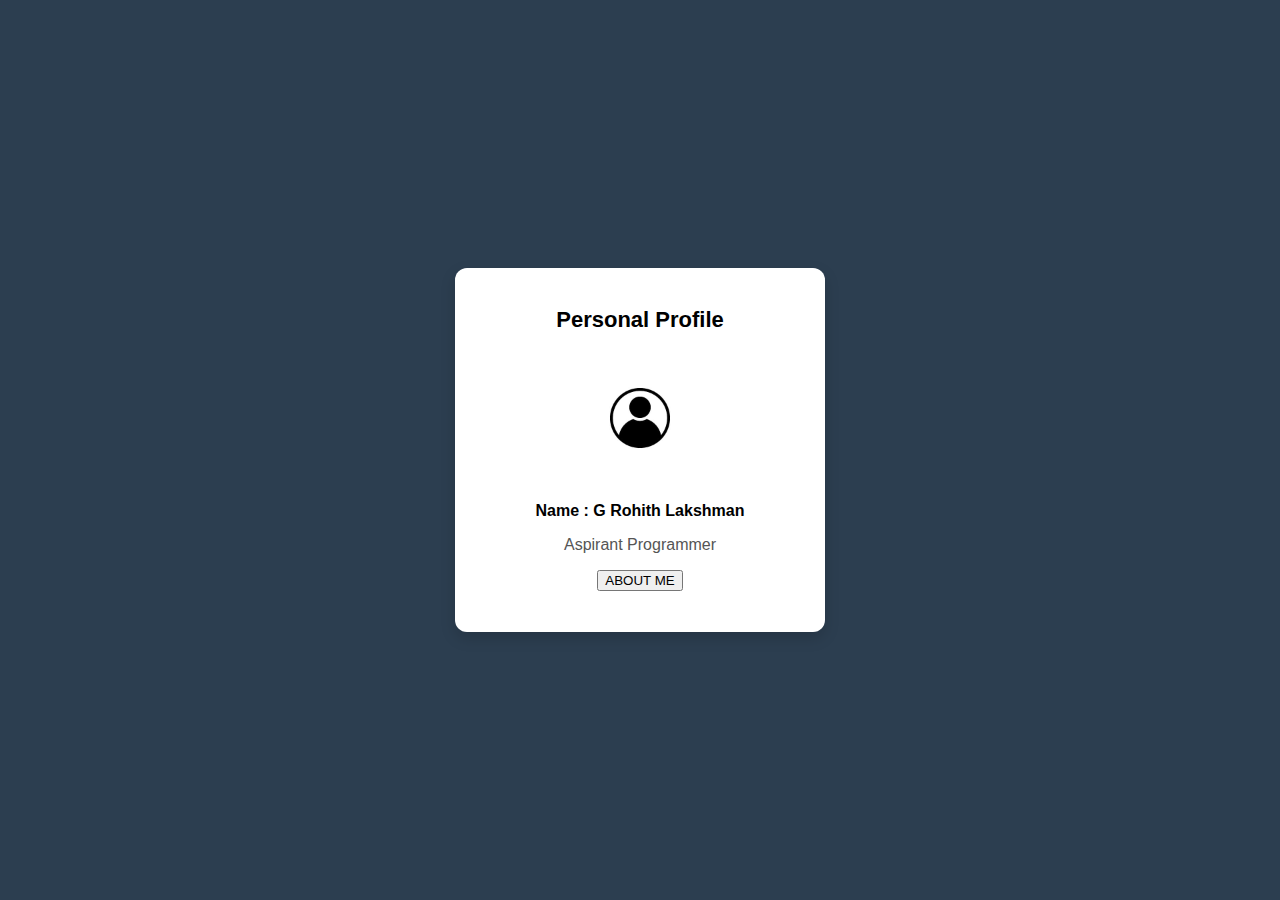
<file: index.html>
<!DOCTYPE html>
<html lang="en">
<head>
    <meta charset="UTF-8">
    <title>Personal Profile</title>
    <link rel="stylesheet" href="style.css">
</head>
<body>

    <div class="profile-box">
        <h1>Personal Profile</h1>

        <img src="user.jpg" alt="Profile Image" class="image">

        <p class="name">Name : G Rohith Lakshman</p>
        <p class="qualify">Aspirant Programmer</p>

        <p class="link">
           
            <a href="index2.html" target="_blank">
              <button>ABOUT ME</button>
            </a>
        </p>
    </div>

</body>
</html>
</file>
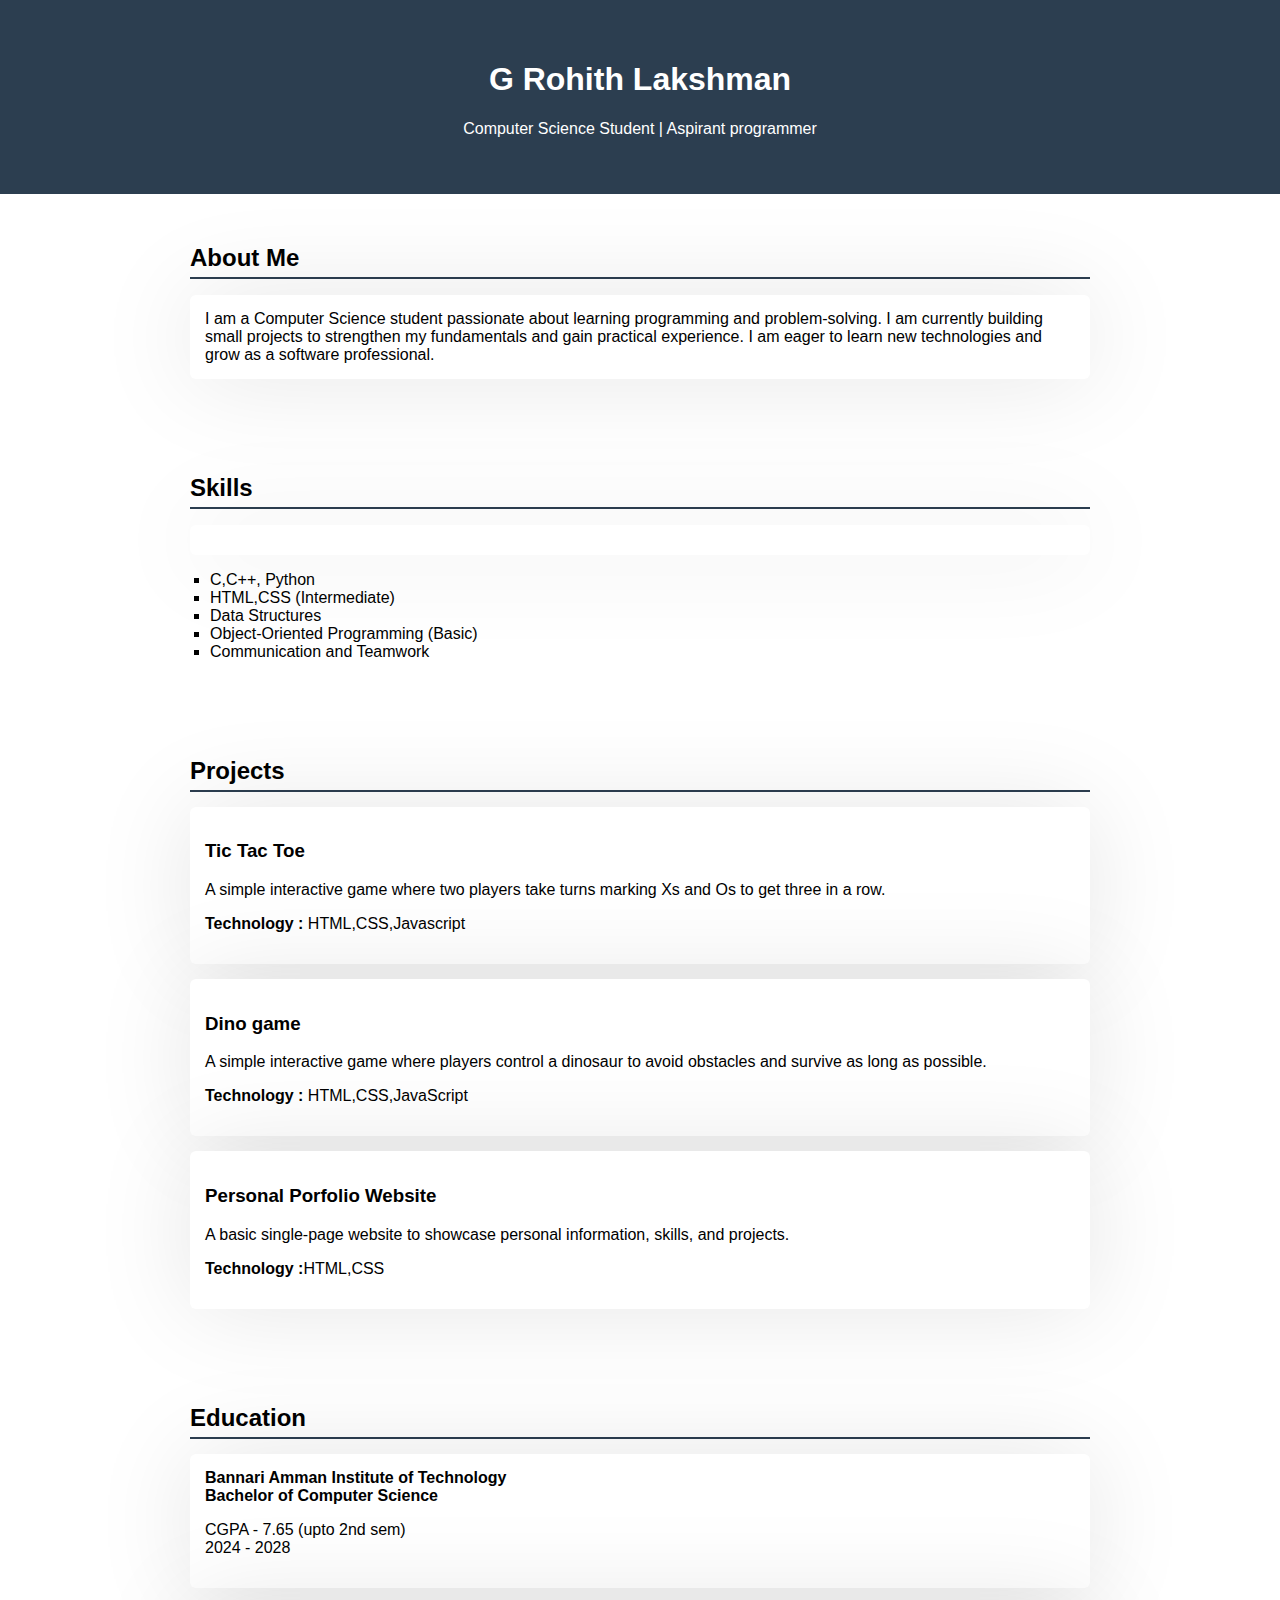
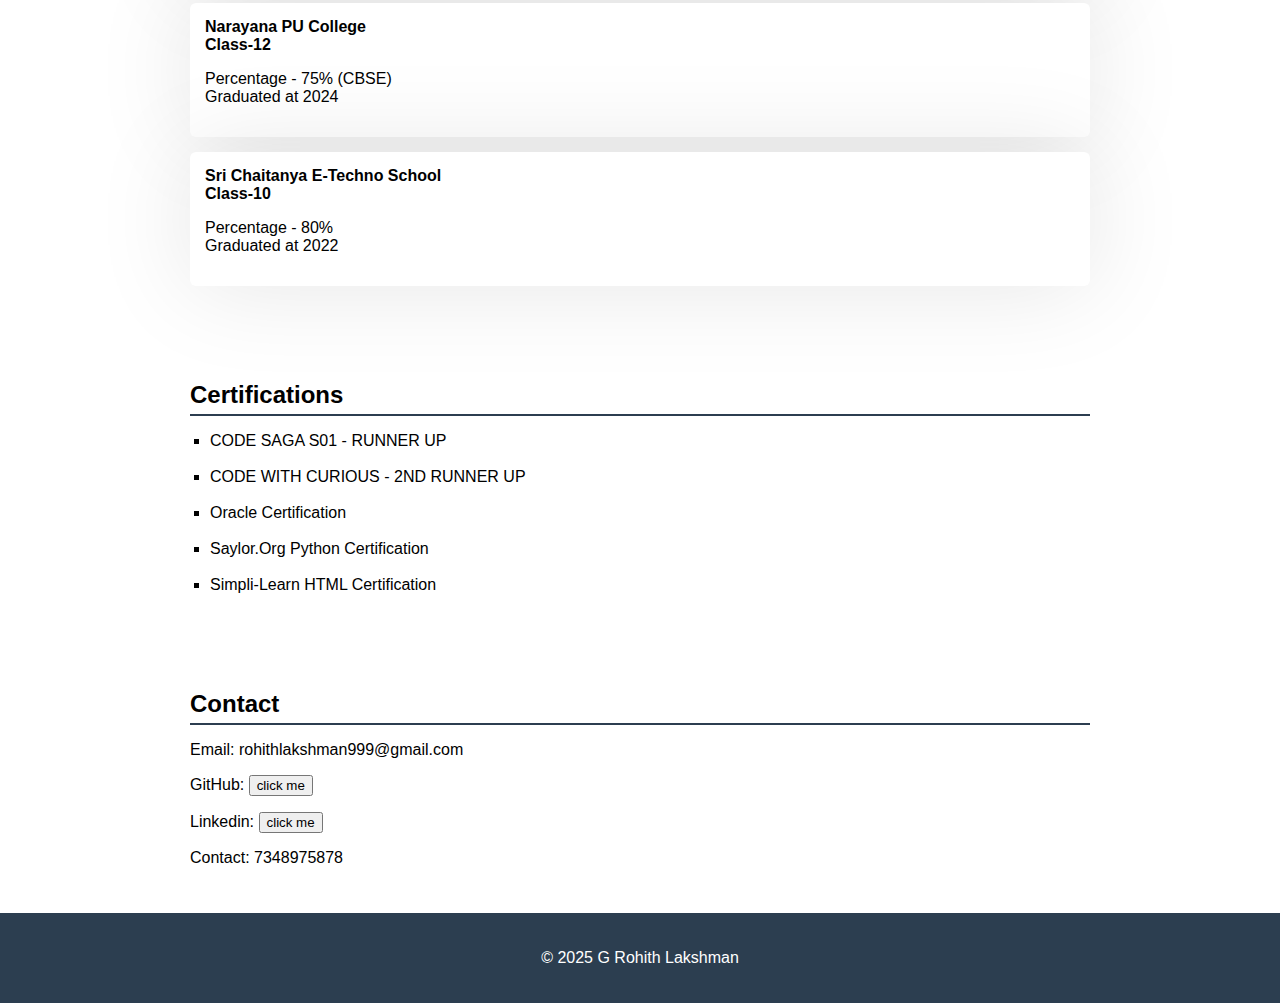
<file: index2.html>
<!DOCTYPE html>
<html>
    <head>
        <title>Personal Portfolio</title>
        <link href="style2.css" rel="stylesheet">
    </head>
    <body>
        <header>
            <h1> G Rohith Lakshman</h1>
            <p>Computer Science Student | Aspirant programmer </p>
        </header>

        <section>
            <h2>About Me</h2>
            <p class="project">
                 I am a Computer Science student passionate about learning programming and problem-solving.
        I am currently building small projects to strengthen my fundamentals and gain practical
        experience. I am eager to learn new technologies and grow as a software professional.
            </p>
        </section>    

        <section>
            <h2>Skills</h2>
            <p class="project">
                <ul>
                    <li>C,C++, Python</li>
                    <li>HTML,CSS (Intermediate)</li>
                    <li>Data Structures</li>
                    <li>Object-Oriented Programming (Basic)</li>
                    <li>Communication and Teamwork</li>
                </ul>
            </p>
        </section>

        <section>
            <h2>Projects</h2>
            <div class="project">
                <h3>Tic Tac Toe</h3>
                <p> A simple interactive game where two players take turns marking Xs and Os to get three in a row.
                </p>
                <p><strong>Technology :</strong> HTML,CSS,Javascript</p>
             </div>
             
             <div class="project">
                <h3>Dino game </h3>
                <p>A simple interactive game where players control a dinosaur to avoid obstacles and survive as long as possible.</p>
                <p><strong>Technology :</strong> HTML,CSS,JavaScript</p>
            </div>

            <div class="project">
                <h3>Personal Porfolio Website</h3>
                <p>
                    A basic single-page website to showcase personal information, skills, and projects.
                </p>
                <p><strong>Technology :</strong>HTML,CSS</p>
            </div>
        </section>

        <section>
            <h2>Education</h2>
            <div class="project">
                <strong>Bannari Amman Institute of Technology <br>Bachelor of Computer Science </strong>
                <p>CGPA - 7.65 (upto 2nd sem) <br>2024 - 2028</p>
            </div>
            
            <div class="project">
                <strong>Narayana PU College <br>Class-12<br></strong>
                <p>Percentage - 75% (CBSE)<br>Graduated at 2024</p>
            </div>

            <div class="project">
                <strong>Sri Chaitanya E-Techno School<br>Class-10<br></strong>
                <p>Percentage - 80%<br>Graduated at 2022</p>
            </div>
        </section>

        <section>
            <h2>Certifications</h2>
            <ul>
                <li>CODE SAGA S01 - RUNNER UP</li><br>
                <li>CODE WITH CURIOUS - 2ND RUNNER UP</li><br>
                <li>Oracle Certification</li><br>
                <li>Saylor.Org Python Certification</li><br>
                <li>Simpli-Learn HTML Certification</li>
            </ul>
        </section>
        
        <section>
            <h2>Contact</h2>
            <p>Email:
                rohithlakshman999@gmail.com
            </p>

            <p>GitHub: <a href="https://github.com/rohithlakshman999-hue" target="_blank">
                <button>click me</button></a>
            </p>

            <p>Linkedin: 
                <a href="www.linkedin.com/in/rohith-lakshman-g-72ba53305" target="_blank">
                    <button>click me</button>
                </a>
            </p>
            
            <p >Contact: 7348975878</p>
        </section>

        <footer>
            <p>© 2025 G Rohith Lakshman</p>
        </footer>
    </body>


</html>
</file>
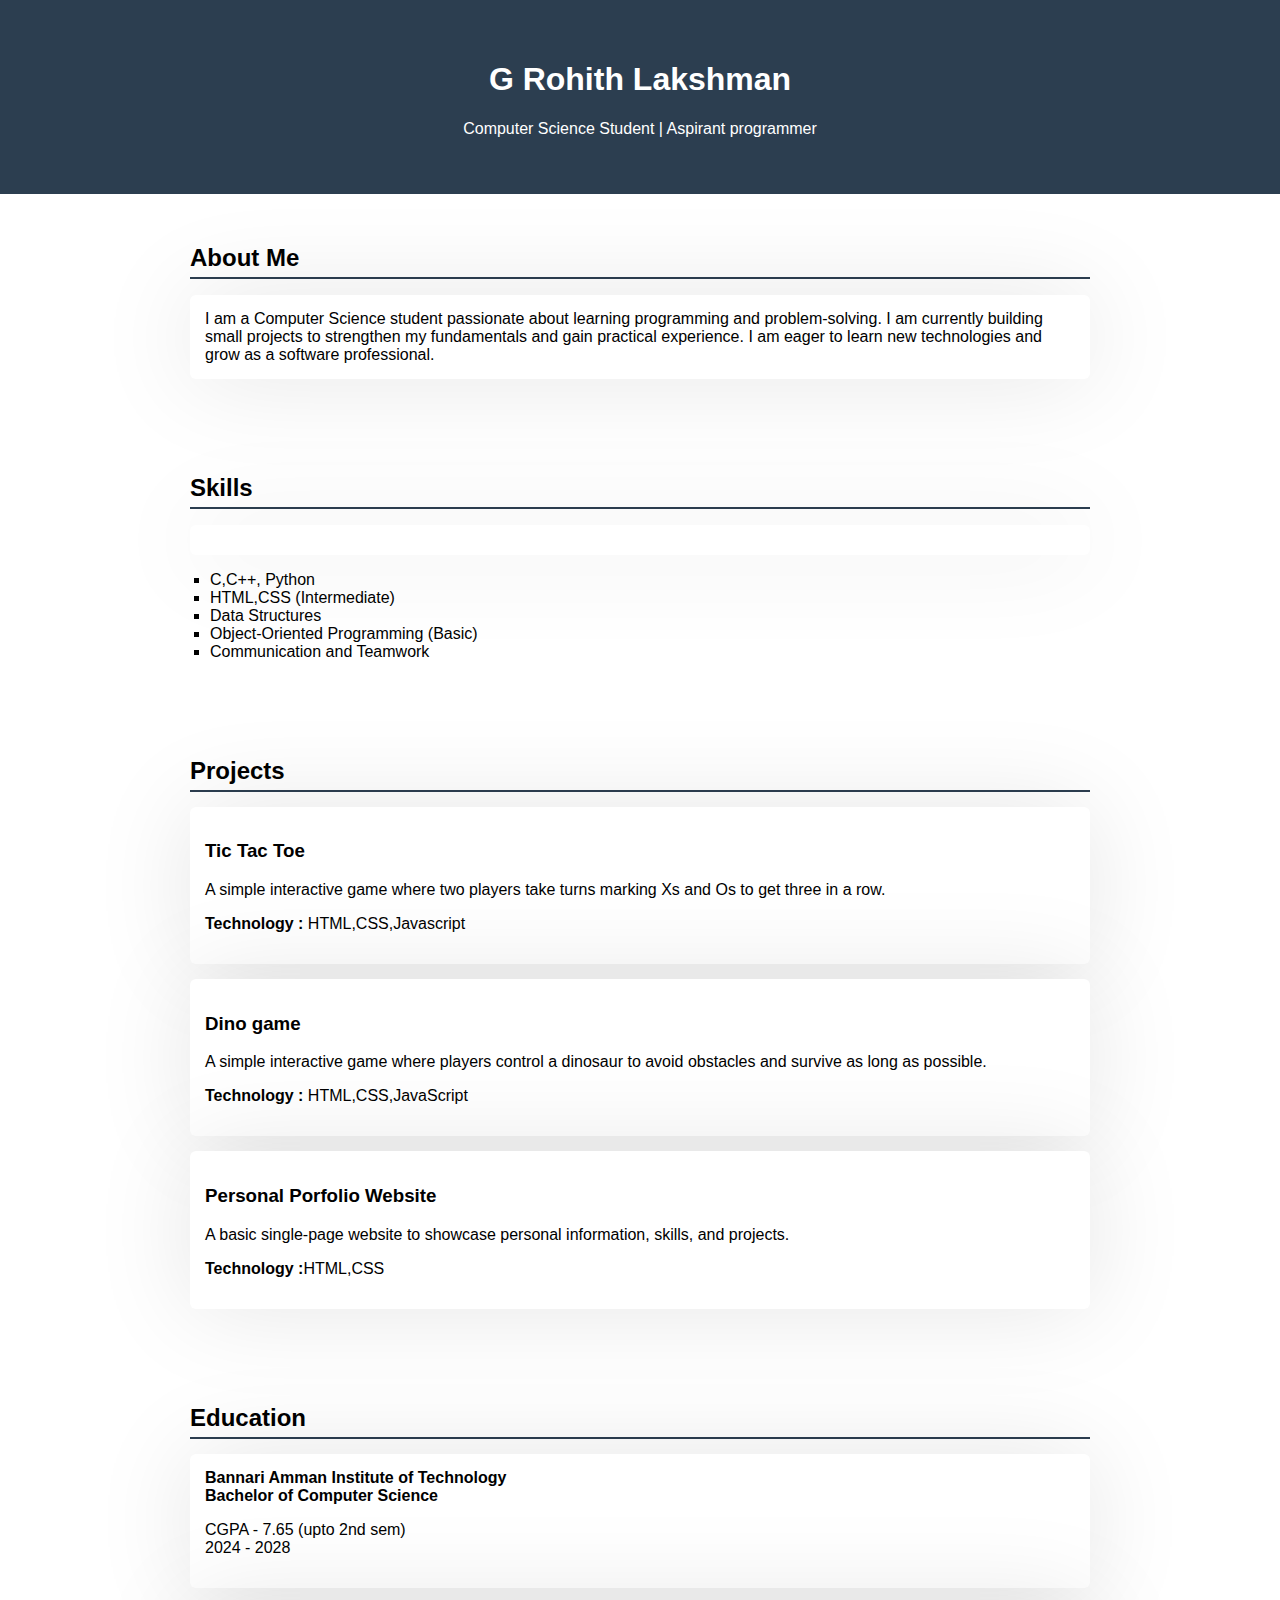
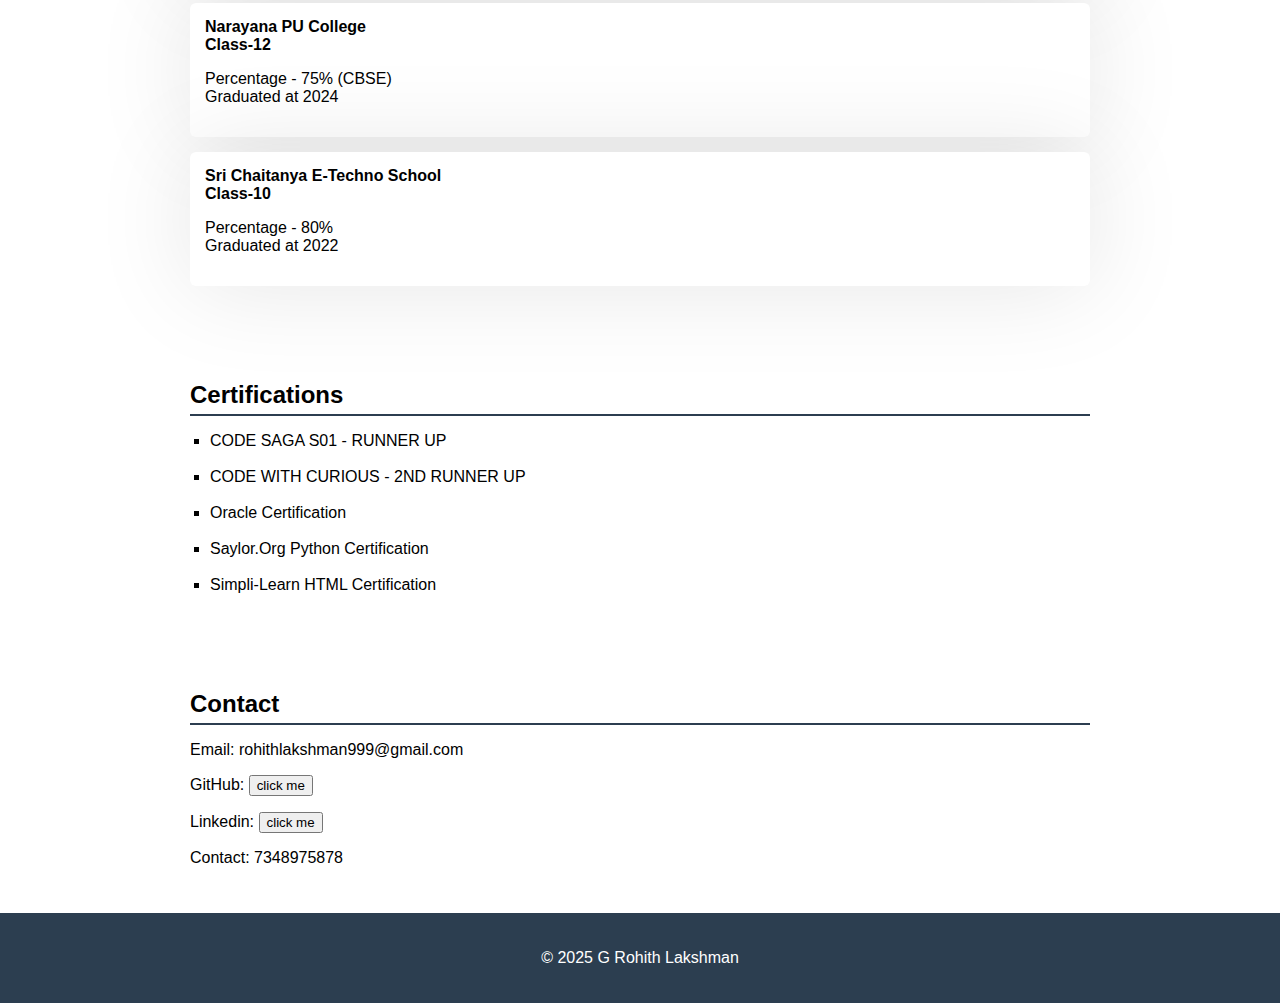
<file: Personal Portfolio/index2.html>
<!DOCTYPE html>
<html>
    <head>
        <title>Personal Portfolio</title>
        <link href="style2.css" rel="stylesheet">
    </head>
    <body>
        <header>
            <h1> G Rohith Lakshman</h1>
            <p>Computer Science Student | Aspirant programmer </p>
        </header>

        <section>
            <h2>About Me</h2>
            <p class="project">
                 I am a Computer Science student passionate about learning programming and problem-solving.
        I am currently building small projects to strengthen my fundamentals and gain practical
        experience. I am eager to learn new technologies and grow as a software professional.
            </p>
        </section>    

        <section>
            <h2>Skills</h2>
            <p class="project">
                <ul>
                    <li>C,C++, Python</li>
                    <li>HTML,CSS (Intermediate)</li>
                    <li>Data Structures</li>
                    <li>Object-Oriented Programming (Basic)</li>
                    <li>Communication and Teamwork</li>
                </ul>
            </p>
        </section>

        <section>
            <h2>Projects</h2>
            <div class="project">
                <h3>Tic Tac Toe</h3>
                <p> A simple interactive game where two players take turns marking Xs and Os to get three in a row.
                </p>
                <p><strong>Technology :</strong> HTML,CSS,Javascript</p>
             </div>
             
             <div class="project">
                <h3>Dino game </h3>
                <p>A simple interactive game where players control a dinosaur to avoid obstacles and survive as long as possible.</p>
                <p><strong>Technology :</strong> HTML,CSS,JavaScript</p>
            </div>

            <div class="project">
                <h3>Personal Porfolio Website</h3>
                <p>
                    A basic single-page website to showcase personal information, skills, and projects.
                </p>
                <p><strong>Technology :</strong>HTML,CSS</p>
            </div>
        </section>

        <section>
            <h2>Education</h2>
            <div class="project">
                <strong>Bannari Amman Institute of Technology <br>Bachelor of Computer Science </strong>
                <p>CGPA - 7.65 (upto 2nd sem) <br>2024 - 2028</p>
            </div>
            
            <div class="project">
                <strong>Narayana PU College <br>Class-12<br></strong>
                <p>Percentage - 75% (CBSE)<br>Graduated at 2024</p>
            </div>

            <div class="project">
                <strong>Sri Chaitanya E-Techno School<br>Class-10<br></strong>
                <p>Percentage - 80%<br>Graduated at 2022</p>
            </div>
        </section>

        <section>
            <h2>Certifications</h2>
            <ul>
                <li>CODE SAGA S01 - RUNNER UP</li><br>
                <li>CODE WITH CURIOUS - 2ND RUNNER UP</li><br>
                <li>Oracle Certification</li><br>
                <li>Saylor.Org Python Certification</li><br>
                <li>Simpli-Learn HTML Certification</li>
            </ul>
        </section>
        
        <section>
            <h2>Contact</h2>
            <p>Email:
                rohithlakshman999@gmail.com
            </p>

            <p>GitHub: <a href="https://github.com/rohithlakshman999-hue" target="_blank">
                <button>click me</button></a>
            </p>

            <p>Linkedin: 
                <a href="www.linkedin.com/in/rohith-lakshman-g-72ba53305" target="_blank">
                    <button>click me</button>
                </a>
            </p>
            
            <p >Contact: 7348975878</p>
        </section>

        <footer>
            <p>© 2025 G Rohith Lakshman</p>
        </footer>
    </body>


</html>
</file>
<file: style.css>
body {
    margin: 0;
    height: 100vh;
    display: flex;
    justify-content: center;
    align-items: center;
    background-color:  #2c3e50;
    font-family: Arial, sans-serif;
}

.profile-box {
    width: 320px;
    padding: 25px;
    background-color: white;
    border-radius: 12px;
    text-align: center;
    box-shadow: 0 6px 15px rgba(0, 0, 0, 0.15);
}

.profile-box h1 {
    margin-bottom: 15px;
    font-size: 22px;
}

.image {
    width: 120px;
    height: 120px;
    border-radius: 50%;
    margin: 10px 0 15px 0;
}

.name {
    font-weight: bold;
    margin: 5px 0;
}

.qualify {
    color: #555;
    margin-bottom: 10px;
}

.link a {
    color: inherit;
    text-decoration: none;
    transition: color 0.3s ease;
}

.link a:hover {
    color: #0a66c2;
}
</file>
<file: style2.css>
body {
    font-family: Arial, sans-serif;
    margin: 0;
    padding: 0;
    background-color: white;
}

header{
    background-color: #2c3e50;
    color: white;
    padding: 40px 20px;
    text-align: center;
}

section {
    margin: auto;
    padding: 30px 20px;
    max-width: 900px;
}

h2 {
   border-bottom: 2px solid   #2c3e50;
   padding-bottom: 5px;
   margin-bottom: 15px;
}

ul {
    list-style-type: square;
    padding-left: 20px;
}

.project {
    background-color: white;
    padding: 15px;
    margin-bottom: 15px;
    border-radius: 6px;
    box-shadow: 0 0 100px rgba(0,0,0,0.1);
}

footer {
    text-align: center;
    background-color:  #2c3e50;
    color: white;
    padding : 20px;
}
</file>
<file: Personal Portfolio/style2.css>
body {
    font-family: Arial, sans-serif;
    margin: 0;
    padding: 0;
    background-color: white;
}

header{
    background-color: #2c3e50;
    color: white;
    padding: 40px 20px;
    text-align: center;
}

section {
    margin: auto;
    padding: 30px 20px;
    max-width: 900px;
}

h2 {
   border-bottom: 2px solid   #2c3e50;
   padding-bottom: 5px;
   margin-bottom: 15px;
}

ul {
    list-style-type: square;
    padding-left: 20px;
}

.project {
    background-color: white;
    padding: 15px;
    margin-bottom: 15px;
    border-radius: 6px;
    box-shadow: 0 0 100px rgba(0,0,0,0.1);
}

footer {
    text-align: center;
    background-color:  #2c3e50;
    color: white;
    padding : 20px;
}
</file>
